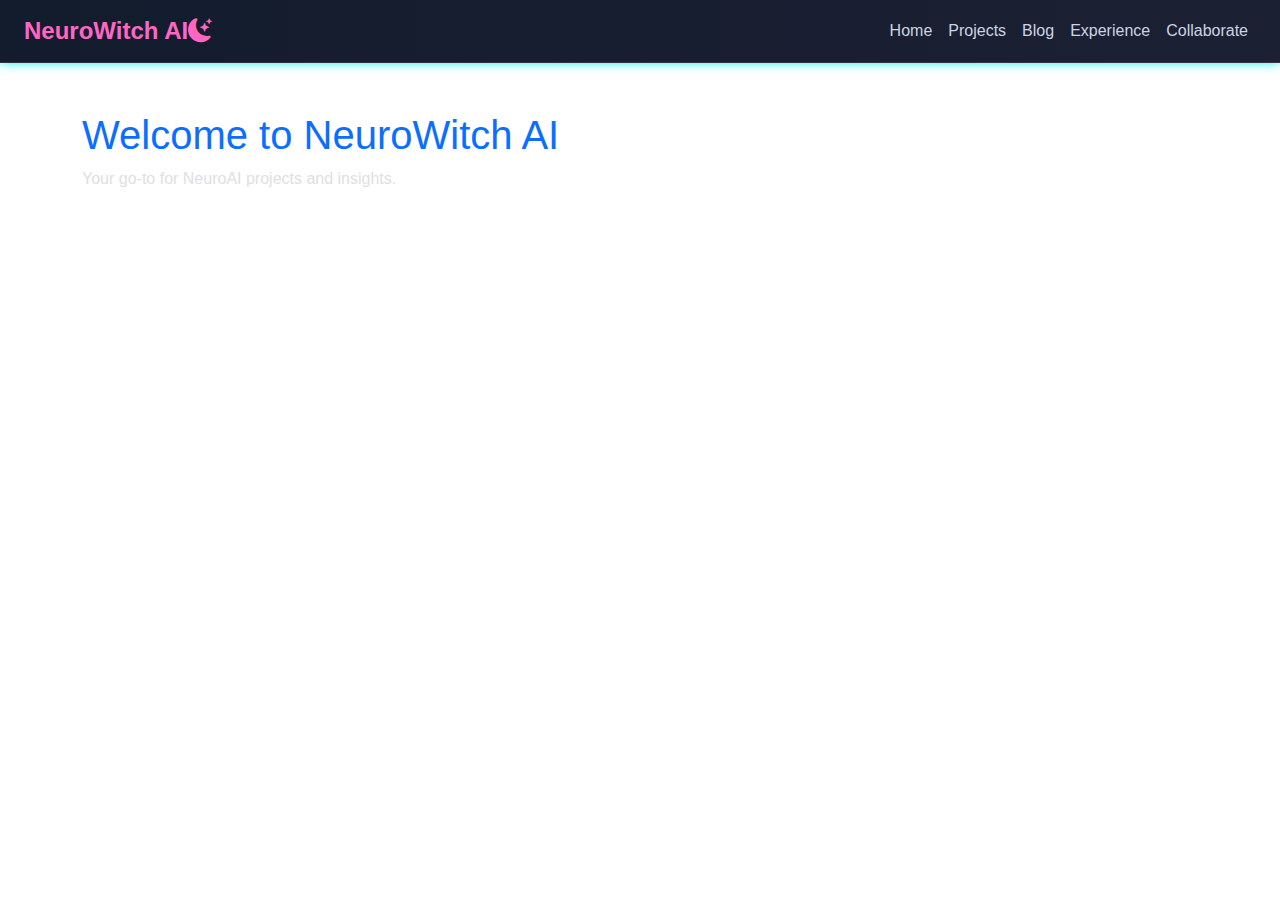
<file: index.html>
<!DOCTYPE html>
<html lang="en">
<head>
  <meta charset="UTF-8" />
  <meta name="viewport" content="width=device-width, initial-scale=1" />
  <title>NeuroWitch AI</title>
  <link href="https://cdn.jsdelivr.net/npm/bootstrap@5.3.0/dist/css/bootstrap.min.css" rel="stylesheet" />
  <link href="https://cdn.jsdelivr.net/npm/bootstrap-icons@1.10.5/font/bootstrap-icons.css" rel="stylesheet">
  <link rel="stylesheet" href="css/styles.css">
</head>
<body>
  <nav class="navbar navbar-expand-lg navbar-dark bg-dark px-4">
    <a class="navbar-brand" href="#">NeuroWitch AI<i class="bi bi-moon-stars-fill"></i></a>
    <div class="collapse navbar-collapse">
      <ul class="navbar-nav ms-auto">
        <li class="nav-item"><a class="nav-link" href="index.html">Home</a></li>
        <li class="nav-item"><a class="nav-link" href="projects.html">Projects</a></li>
        <li class="nav-item"><a class="nav-link" href="blog.html">Blog</a></li>
        <li class="nav-item"><a class="nav-link" href="exp.html">Experience</a></li>
        <li class="nav-item"><a class="nav-link" href="collab.html">Collaborate</a></li>
      </ul>
    </div>
  </nav>

  <main class="container my-5">
    <h1 class="text-primary">Welcome to NeuroWitch AI</h1>
    <p>Your go-to for NeuroAI projects and insights.</p>
  </main>

  <script src="https://cdn.jsdelivr.net/npm/bootstrap@5.3.0/dist/js/bootstrap.bundle.min.js"></script>
</body>
</html>
</file>
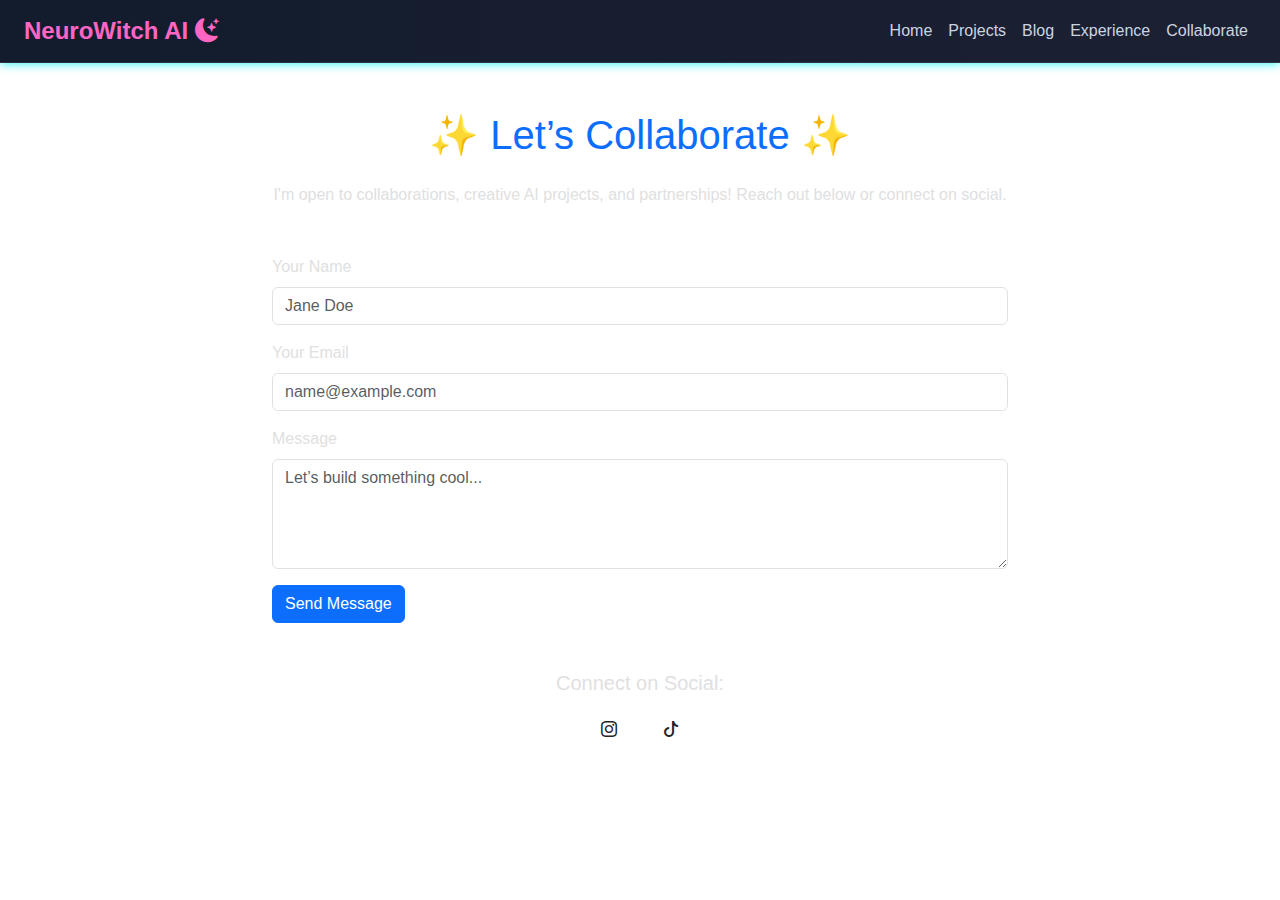
<file: collab.html>
<!DOCTYPE html>
<html lang="en">
<head>
  <meta charset="UTF-8" />
  <meta name="viewport" content="width=device-width, initial-scale=1" />
  <title>Collaborate | NeuroWitch AI </title>
  <link href="https://cdn.jsdelivr.net/npm/bootstrap@5.3.0/dist/css/bootstrap.min.css" rel="stylesheet" />
  <link href="https://cdn.jsdelivr.net/npm/bootstrap-icons@1.10.5/font/bootstrap-icons.css" rel="stylesheet">
  <link rel="stylesheet" href="css/styles.css">
</head>
<body>
  <nav class="navbar navbar-expand-lg navbar-dark bg-dark px-4">
    <a class="navbar-brand" href="#">NeuroWitch AI  <i class="bi bi-moon-stars-fill"></i></a>
    <div class="collapse navbar-collapse">
      <ul class="navbar-nav ms-auto">
        <li class="nav-item"><a class="nav-link" href="index.html">Home</a></li>
        <li class="nav-item"><a class="nav-link" href="projects.html">Projects</a></li>
        <li class="nav-item"><a class="nav-link" href="blog.html">Blog</a></li>
        <li class="nav-item"><a class="nav-link" href="exp.html">Experience</a></li>
        <li class="nav-item"><a class="nav-link" href="collab.html">Collaborate</a></li>
      </ul>
    </div>
  </nav>

  <!-- Main content -->
  <main class="container my-5">
    <h1 class="text-center text-primary mb-4">✨ Let’s Collaborate ✨</h1>
    <p class="text-center mb-5">I'm open to collaborations, creative AI projects, and partnerships! Reach out below or connect on social.</p>

    <!-- Contact form -->
    <div class="row justify-content-center">
      <div class="col-md-8">
        <form>
          <div class="mb-3">
            <label for="name" class="form-label">Your Name</label>
            <input type="text" class="form-control" id="name" placeholder="Jane Doe" />
          </div>
          <div class="mb-3">
            <label for="email" class="form-label">Your Email</label>
            <input type="email" class="form-control" id="email" placeholder="name@example.com" />
          </div>
          <div class="mb-3">
            <label for="message" class="form-label">Message</label>
            <textarea class="form-control" id="message" rows="4" placeholder="Let’s build something cool..."></textarea>
          </div>
          <button type="submit" class="btn btn-primary">Send Message</button>
        </form>
      </div>
    </div>

    <!-- Social links -->
    <div class="text-center mt-5">
      <h5 class="mb-3">Connect on Social:</h5>
      <a href="https://www.instagram.com/neurowitch.ai" target="_blank" class="btn mx-2">
        <i class="bi bi-instagram"></i>
      </a>
      <a href="https://www.tiktok.com/@neurowitch.ai" target="_blank" class="btn mx-2">
        <i class="bi bi-tiktok"></i>
      </a>
    </div>
  </main>


  <script src="https://cdn.jsdelivr.net/npm/bootstrap@5.3.0/dist/js/bootstrap.bundle.min.js"></script>
</body>
</html>
</file>
<file: css/styles.css>
/* 1. Font */
body {
  font-family: 'Poppins', sans-serif;
  color: #e0e0e0;
  margin: 0;
  padding: 0;
}

/* 2. Navbar */
.navbar {
  background: linear-gradient(90deg, #121c2d, #1c2033);
  box-shadow: 0 0 10px #0ff2f2;
  border-bottom: 1px solid rgba(255, 255, 255, 0.1);
}

.navbar-brand {
  font-weight: bold;
  font-size: 1.5rem;
  color: #ff66c4 !important;
}

.nav-link {
  color: #cbd5e1 !important;
  transition: color 0.3s ease;
}

.nav-link:hover,
.nav-link.active {
  color: #00ffff !important;
  text-shadow: 0 0 5px #00ffff;
}

.text-neon {
  color: #ff66c4;
}

.card {
  transition: transform 0.3s ease, box-shadow 0.3s ease;
}

.card:hover {
  transform: translateY(-5px);
  box-shadow: 0 0 15px rgba(0, 255, 255, 0.4);
}

.card-img-top {
  height: 180px;
  object-fit: cover;
  border-bottom: 1px solid #444;
}
</file>
